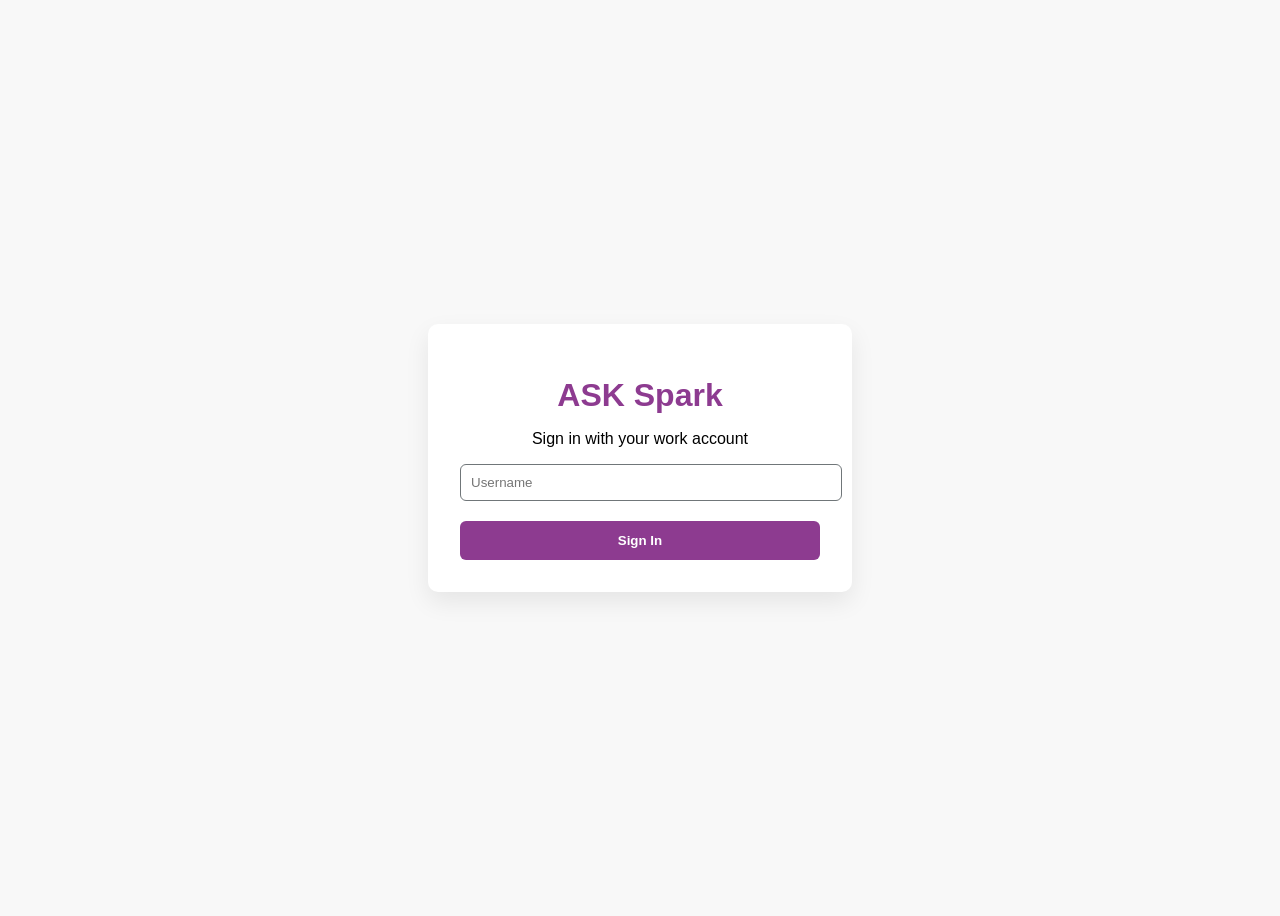
<file: templates/login.html>
<!DOCTYPE html>
<html lang="en">
<head>
  <meta charset="UTF-8" />
  <title>ASK Spark | Sparklight</title>
  <meta name="viewport" content="width=device-width, initial-scale=1">

  <style>
    body {
      font-family: Arial, sans-serif;
      background: #f8f8f8;
      display: flex;
      justify-content: center;
      align-items: center;
      height: 100vh;
    }

    .login-box {
      width: 360px;
      background: #fff;
      padding: 32px;
      border-radius: 10px;
      box-shadow: 0 10px 24px rgba(0,0,0,0.08);
      text-align: center;
    }

    h1 {
      color: #8D3B90;
      margin-bottom: 10px;
    }

    input {
      width: 100%;
      padding: 10px;
      margin-bottom: 20px;
      border-radius: 6px;
      border: 1px solid #707679;
    }

    button {
      width: 100%;
      padding: 12px;
      background: #8D3B90;
      color: white;
      border: none;
      border-radius: 6px;
      font-weight: bold;
      cursor: pointer;
    }
  </style>
</head>
<body>

<div class="login-box">
  <h1>ASK Spark</h1>
  <p>Sign in with your work account</p>

  <form action="/azure-login" method="POST">
    <input type="text" name="username" placeholder="Username" required>
    <button type="submit">Sign In</button>
  </form>
</div>

</body>
</html>
</file>
